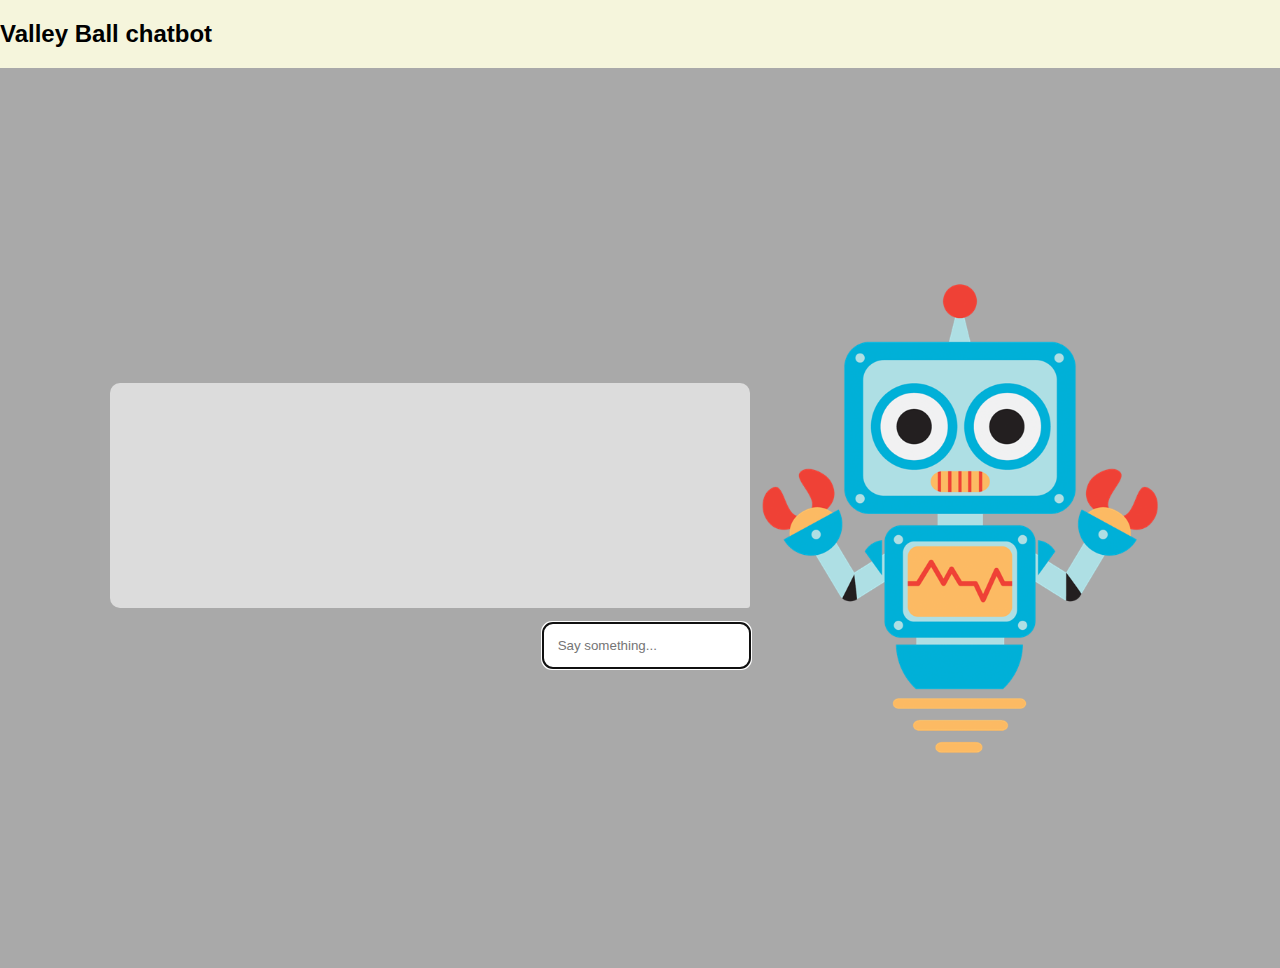
<file: chatbot-master/index.html>
<!DOCTYPE html>
<html>

<head>
	<h2>Valley Ball chatbot</h2>
	<title>Chatbot</title>
	<link rel="icon" href="bot.png" />
	<link rel="stylesheet" href="style.css" />
</head>

<body>
	<div id="container" class="container">
		<div id="chat" class="chat">
			<div id="messages" class="messages"></div>
			<input id="input" type="text" placeholder="Say something..." autocomplete="off" autofocus="true" />
		</div>
		<img src="bot.png" alt="Robot cartoon" height="500vh">
	</div>
</body>
<script type="text/javascript" src="index.js" ></script>
<script type="text/javascript" src="constants.js" ></script>
<script type="text/javascript" src="speech.js" ></script>

</html>
</file>
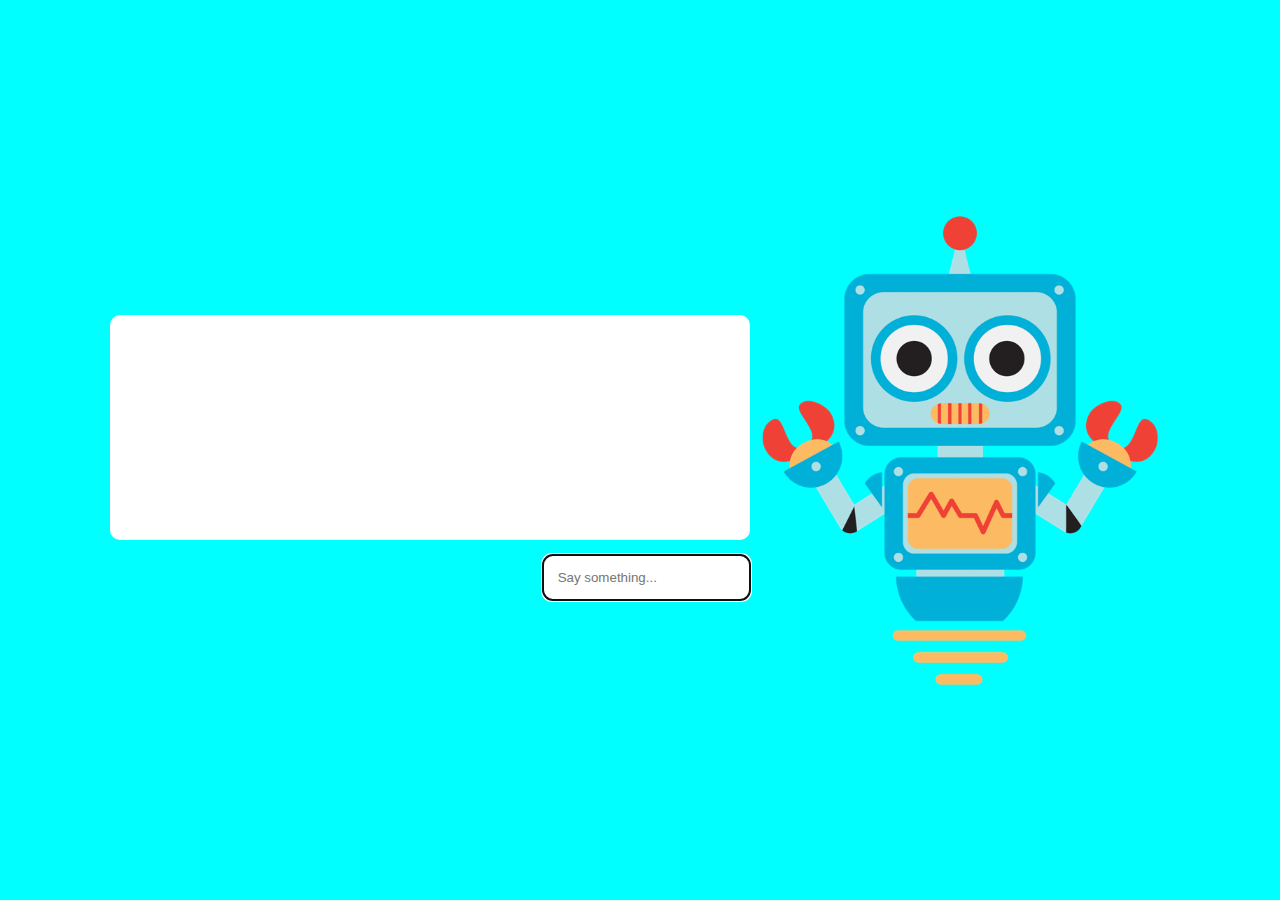
<file: chatbot-master/chatbot-master/index.html>
<!DOCTYPE html>
<html>

<head>
	<title>Chatbot</title>
	<link rel="icon" href="bot2.png" />
	<link rel="stylesheet" href="style.css" />
</head>

<body>
	<div id="container" class="container">
		<div id="chat" class="chat">
			<div id="messages" class="messages"></div>
			<input id="input" type="text" placeholder="Say something..." autocomplete="off" autofocus="true" />
		</div>
		<img src="bot.png" alt="Robot cartoon" height="500vh">
	</div>
</body>
<script type="text/javascript" src="index.js" ></script>
<script type="text/javascript" src="constants.js" ></script>
<script type="text/javascript" src="speech.js" ></script>

</html>
</file>
<file: chatbot-master/style.css>
* {
  box-sizing: border-box;
}

html {
	height: 100%;

}

body {
  font-family: 'Roboto', 'Oxygen',
    'Ubuntu', 'Cantarell', 'Fira Sans', 'Droid Sans', 'Helvetica Neue', Arial, Helvetica,
    sans-serif;
  -webkit-font-smoothing: antialiased;
  -moz-osx-font-smoothing: grayscale;
	background-color:beige;
	height: 100%;
	margin: 0;
}

span {
	padding-right: 15px;
	padding-left: 15px;
}

.container {
	display:flex;
	background-color: darkgray;
  justify-content: center;
	align-items: center;
	width: 100%;
	height: 100%;
}

.chat {
	height: 300px;
	width: 50vw;
	display: flex;
	flex-direction: column;
  justify-content: center;
	align-items: center;
	border-width: 0cm;
} 

::-webkit-input-placeholder { 
	color: .711 
}
 
input { 
	border: 0; 
	padding: 15px; 
	margin-left: auto;
	border-radius: 10px; 
}

.messages {
	display: flex;
	flex-direction: column;
	overflow: scroll;
	height: 90%;
	width: 100%;
	background-color: gainsboro;
	padding: 15px;
	margin: 15px;
	border-radius: 10px;
	border-end-end-radius: 3px;
}

#bot {
	margin-left: auto;
}

.bot {
	font-family: Consolas, 'Courier New', Menlo, source-code-pro, Monaco,  
	monospace;
}

.avatar {
	height: 25px;
}

.response {
	align-items: center;
	margin: 1%;
	border-radius: 0dvh;
	background-color:skyblue;     
}


/* Mobile */

@media only screen and (max-width: 980px) {
  .container {
		flex-direction: column; 
		justify-content: flex-start;
	}
	.chat {
		width: 75vw;
		margin: 10vw;
	}
	h2{
	    display:flex;
		text-decoration: dotted;
	}
}
</file>
<file: chatbot-master/chatbot-master/style.css>
* {
  box-sizing: border-box;
}

html {
	height: 100%;

}

body {
  font-family: 'Roboto', 'Oxygen',
    'Ubuntu', 'Cantarell', 'Fira Sans', 'Droid Sans', 'Helvetica Neue', Arial, Helvetica,
    sans-serif;
  -webkit-font-smoothing: antialiased;
  -moz-osx-font-smoothing: grayscale;
	background-color: rgba(223, 242, 247, .5);
	height: 100%;
	margin: 0;
	background-color: aqua;
}

span {
	padding-right: 15px;
	padding-left: 15px;
}

.container {
	display: flex;
  justify-content: center;
	align-items: center;
	width: 100%;
	height: 100%;
}

.chat {
	height: 300px;
	width: 50vw;
	display: flex;
	flex-direction: column;
  justify-content: center;
	align-items: center;
} 

::-webkit-input-placeholder { 
	color: .711 
}
 
input { 
	border: 0; 
	padding: 15px; 
	margin-left: auto;
	border-radius: 10px; 
}

.messages {
	display: flex;
	flex-direction: column;
	overflow: scroll;
	height: 90%;
	width: 100%;
	background-color: white;
	padding: 15px;
	margin: 15px;
	border-radius: 10px;
}

#bot {
	margin-left: auto;
}

.bot {
	font-family: Consolas, 'Courier New', Menlo, source-code-pro, Monaco,  
	monospace;
}

.avatar {
	height: 25px;
}

.response {
	display: flex;
	align-items: center;
	margin: 1%;
}


/* Mobile */

@media only screen and (max-width: 980px) {
  .container {
		flex-direction: column; 
		justify-content: flex-start;
	}
	.chat {
		width: 75vw;
		margin: 10vw;
	}
}
</file>
